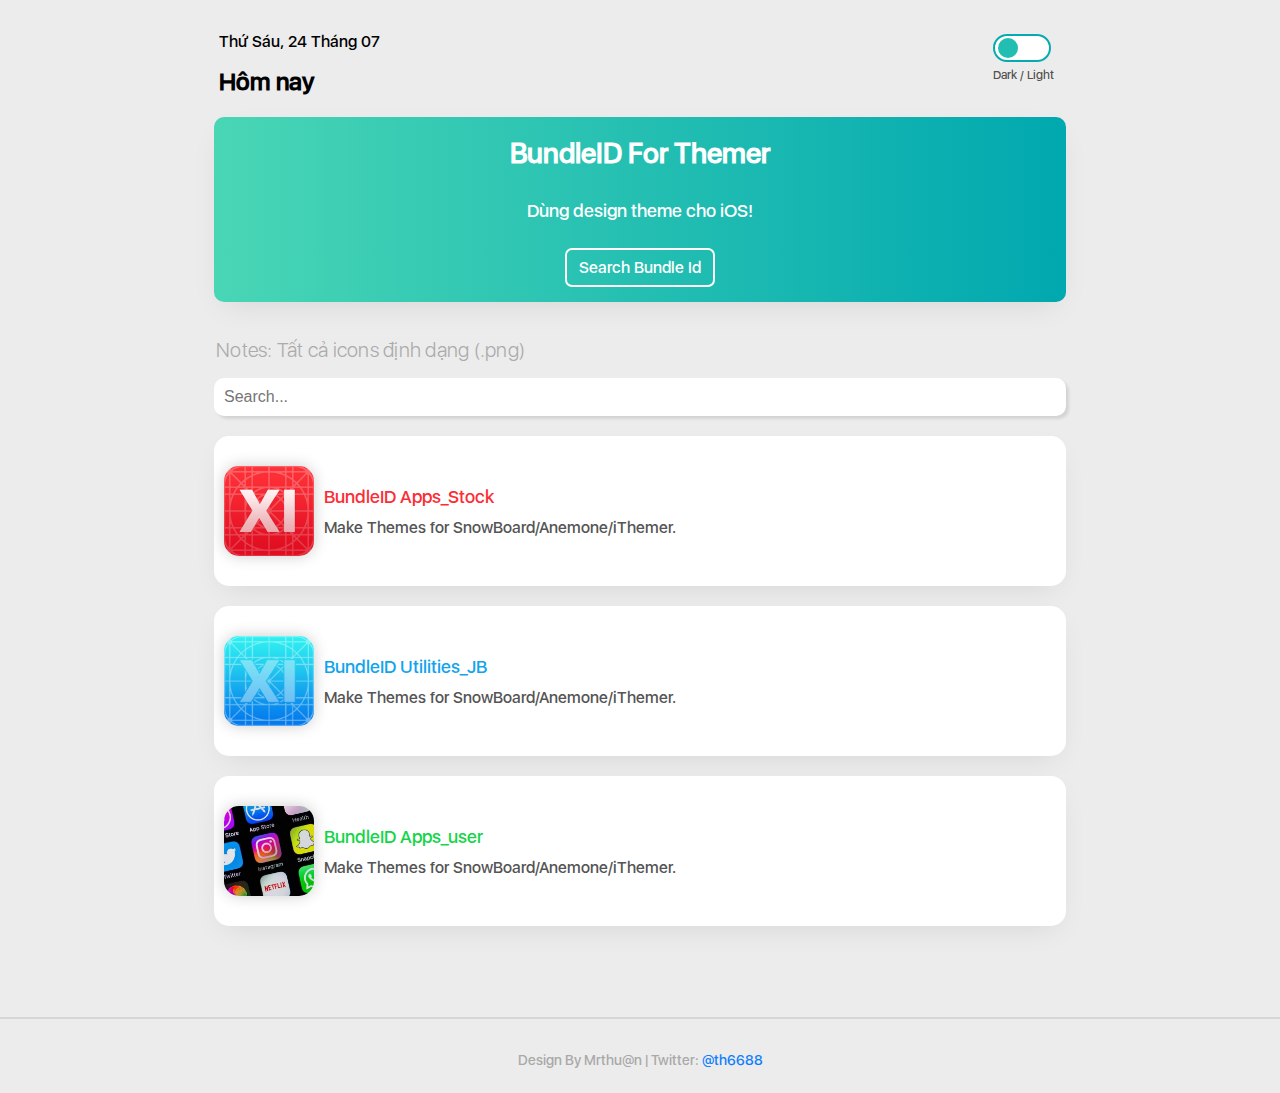
<file: index.html>
<!DOCTYPE html>
<html lang="en">
<head>
    <meta charset="UTF-8">
    <meta name="viewport" content="width=device-width, initial-scale=1.0">
    <meta http-equiv="X-UA-Compatible" content="ie=edge">
    <link rel="stylesheet" type="text/css" href="css/style.css">
	<script src="https://ajax.googleapis.com/ajax/libs/jquery/1.11.0/jquery.min.js"></script>
	<script src="js/main.js"></script>
    <title>iTheming BundleID</title>
<style>
/*bundleid list*/

.bundle-title {
  text-align: center;
  font-weight: normal;
  font-size: 20px;
  margin: 0px;
}
.bundle-name{
  width: 100%;
  padding: 10px;
  margin: 15px auto;
  background-color: #fff;
  box-shadow: 3px 3px 3px rgba(0, 0, 0, 0.1);
  overflow: hidden;
  border-radius: 15px;
}
.bundle-name h2{
  margin: 0 0 6px 0;
  color: #6f93bf;
  font-size: 16px;
}
.bundle-name h4{
  color: #6f6f6f;
  font-size: 14px;
  word-break: break-all;
}
.bundle-icon{
  float: left;
  width: 70px;
  height: auto;
  margin-right: 10px;
  border-radius: 15px;
  box-shadow: 0px 0px 15px 0px rgba(111, 111, 111, 0.2);

}
.bundle-id{
  margin: 0;
  padding: 0;
  position: relative;
  left: 0px;
  font-size: 18px;
  line-height: 1.5;
}
input{
	width: 100%;
    border: none;
    background: #fff;
	color: #212121;
	font-size: 16px;
	margin: 10px;
    padding: 10px;
    border-radius: 10px;
	box-shadow: 3px 3px 3px rgba(0, 0, 0, 0.1);
}
/*end bundleid list*/
#package_1{
    display: flex;
    flex-wrap: wrap;
    width: 100%;
    justify-content: initial;
    padding-bottom: 20px;
}

</style>
</head>
<body>
<a id="top_" title="top" style="color:#fff;">Top</a>
    <div class="container">
		<div class="today" style="position:relative;width: 100%;">
			<h2 class="date" id="demo" style="position:relative;font-weight:300;top:5px;width:200px;font-size:12pt;text-align:left;left:15px;"></h2>
			<h1 style="position:relative;top:5px;font-size:18pt;width:120px;text-align:left;left:15px;">Hôm nay</h1>
			<div class="toggle"><div class="titletoggle" id="abc">Dark / Light</div></div>
		</div>
        <div class="main">
			
			<div class="header">
				<h1>BundleID For Themer</h1>
					<p class="lead">Dùng design theme cho iOS!</p>
					<div class="repo">
					<a class="addrepo" href="https://offcornerdev.com/bundleid.html" target="_blank">Search Bundle Id</a>
					</div>
			</div>
				<!--0000000-->
			<div class="title-package">
				<label>Notes: Tất cả icons định dạng (.png)</label>
			</div>
			<div id="package"><noscript><h2 style="margin:auto;color:#ff0000;">Oh! Oh!. JavaScript Disabled!</h2></noscript></div>
        </div>

    </div>
	

<br><hr style="border: 1px solid #d6d6d6;"/>
	
<div class="footer">
	<p>Design By Mrthu@n | Twitter: <a href="https://twitter.com/th6688" target="_blank">@th6688</a></p>
</div>
</body>
</html>
</file>
<file: css/style.css>
@font-face{
	font-family: SF-Compact-Rounded;
	src: url(../fonts/SF-Compact-Rounded.ttf)
	}
	
@font-face{
	font-family: sf-ui-display-bold;
	src: url(../fonts/sf-ui-display-bold.otf) 
	}
	
@font-face{
	font-family: sf-ui-display-medium;
	src: url(../fonts/sf-ui-display-medium.otf) 
	}
	
@font-face{
	font-family: sf-ui-display-light;
	src: url(../fonts/sf-ui-display-light.otf) 
	}
	
body{
    margin: 0;
    padding: 0;
    background: rgb(236, 236, 236);
	font-family: 'sf-ui-display-medium', sans-serif;
}
/*
.main1{
    background-color: rgb(236, 236, 236);
    height: 100vh;
    padding: 0px;
    display: flex;
    flex-direction: column;
}*/
.container{
    background-color: rgb(236, 236, 236);
    padding: 14px;
    display: flex;
    flex-direction: column;
    align-items: center;
	max-width: 900px;
	margin: auto;
}
#package, .main {
    display: flex;
    flex-wrap: wrap;
    width: 100%;
    justify-content: initial;
    padding-bottom: 20px;
}
.title-package{
	 display: flex;
    -webkit-box-align: end;
    align-items: flex-end;
    flex-wrap: wrap;
    -webkit-box-pack: justify;
    justify-content: space-between;
    line-height: 1;
    font-weight: 500;
    padding-bottom: 0.5rem;
    padding-top: 1.5rem;
	margin: 0px 12px;
}
.title-package>label {
	font-family: sf-ui-display-light;
    line-height: 1;
    display: inline-flex;
    width: auto;
    padding-top: .25rem;
    font-size: 1.25em;
    color: #ababab;
    letter-spacing: .25px;
    text-align: left;
}
.package{
    display: flex;
    overflow: hidden;
    position: relative;
    transition: all 0s ease 0s;
    width: 100%;
    height: 150px;
    background-color: rgb(255, 255, 255);
    margin: 10px;
    border-radius: 15px;
    box-shadow: rgba(0, 0, 0, 0.1) 0px 10px 30px -10px;
    padding: 0px 10px;
}
.package:active{
	-webkit-transform: scale3d(0.97, 0.97, 1);
	transition: 0.3s;
}
.icon{
    position: relative;
    align-items: center;
    justify-content: center;
    display: flex;
    align-self: center;
}
.icon img{
    height: 100%;
    width: 90px;
    border-radius: 15px;
    object-fit: contain;
	box-shadow: 0px 0px 15px 0px rgba(0, 0, 0, 0.2);
}
.tweak{
    display: flex;
    flex: 1 1 0%;
    justify-content: center;
    flex-direction: column;
    margin-left: 10px;
}
.title{
    font-size: 18px;
    color: #333333;
    margin: 1px 0px;
    cursor: default;
    align-items: center;
    font-weight: normal;
	margin-bottom: 10px;
}
.subtitle{
    font-size: 16px;
    color: rgb(85, 85, 85);
    margin: 1px 0px;
    cursor: default;
    align-items: center;
	word-break: break-all;
}
.price{
    font-size: 11px;
    color: #fff;
    margin: 0px;
    cursor: default;
    align-items: center;
    font-weight: bold;
    background-color: #4ac346;
    display: inline-block;
    padding: 4px;
    border-radius: 5px;
}
/**/
*{
	-webkit-box-sizing: border-box;
    -moz-box-sizing: border-box;
    box-sizing: border-box;
}   
.header {
	text-align: center;
    margin: 10px;
	color: #fff;
	background: #ffffff;
    border-radius: 10px;
    width: 100%;
    height: auto;
    box-shadow: rgba(0, 0, 0, 0.1) 0px 10px 30px -10px;
    padding: 0px 10px;
    background-image: linear-gradient(90deg,#49d6b5,#00a8af);
}
.header h1 {
    font-size: 28px;
    font-weight: bold;
}
.header p.lead{
    padding-top: 10px;
    font-size: 18px;
    line-height: 1.3;
    display: block;
    color: #fff;
}
.addrepo{
	display: inline-block;
	margin-top: 0.5rem;
	padding: 0.5rem 0.75rem;
	color: #fff;
	background-color: transparent;
	font-size: 16px;
	text-decoration: none;
	border-radius: 7px;
	border: 2px solid #fff;
	cursor: pointer;
	
}
.addrepo:hover{
	color: #199473;
	background-color: #fff;
	border: 2px solid #fff;
}
.repo{
	margin: 15px;
	align-items: center;
	justify-content: center;
	height: auto;
}

/*listapp*/
#listapp{
	width: 100%;
	margin:10px;
}
a{
	text-decoration: none;
	color:#909090;
}
.listpackages {
  width: 100%;
  padding: 20px;
  margin: 30px auto;
  background-color: #fff;
  box-shadow: 3px 3px 3px rgba(0, 0, 0, 0.1);
  overflow: hidden;
  border-radius: 15px;
}
.iconpackages{
  float: left;
  width: 70px;
  height: auto;
  margin-right: 15px;
  border-radius: 5px;
}
.listpackages h2 {
  margin: 0 0 6px 0;
}
.namepackages{
  font-size: 1.5rem;
  font-weight: normal;
  margin: 0 0 1rem 0;
}
.section-packages {
  font-size: 1.2rem;
  color: #ff3c3c;
  vertical-align: middle;
}
.descriptionpackages {
  margin: 0;
  padding: 0;
  position: relative;
  font-size: 16px;
  line-height: 1.5;
  list-style: none;
}
.descriptionpackages li{
	text-align: left;
}
/*end listapp*/
.footer{
	display: block;
    padding: 10px;
    align-items: center;
	position: absolute;
	width: 100%;
	margin: auto;
	}
.footer a{color: #0f7fff;cursor: pointer;}
.footer p{
	color: #a9a9a9;
	text-align: center;
	font-size: 14px;
	margin: 15px;
}
/*end footer*/

/*toggle*/
.titletoggle{
    position: absolute;
    top: 32px;
    width:70px;
    height: 20px;
    right: -14px;
    color: rgba(0,0,0,0.68);
    font-size: 12px;
}
.toggle{
    position: absolute;
    top: 20px;
    right: 25px;
    background: #fff;
    border: 2px solid #05abaf;
    height: 28px;
    width: 58px;
    cursor: pointer;
    border-radius: 20px;
    transition: 0.2s;
}
.toggle.active{
    background: #22beb2;
    border: 2px solid #fff;
}
.toggle:before{
    content: '';
    position: absolute;
    top: 2px;
    left: 3px;
    width: 20px;
    height: 20px;
    background: #22beb2;
    border-radius: 50%;
    transition: 0.2s;

}
.toggle.active:before{
    left: 31px;
    background: #ffffff;
    transition: 0.2s;
}
body.dark{background: #1d1d1d;}
body.dark .container{background: #1d1d1d;}
body.dark .titletoggle{color: #d1d1d1;}
body.dark h1{color: #f3f3f3;}
body.dark h2{color: #b1b1b1;}
body.dark h3{color: #a7a7a7;}
body.dark h4{color: #a1a1a1;}
body.dark p{color: #dddddd;}
body.dark .header{background-image: linear-gradient(90deg,#fd1545,#9c01e5)}
body.dark .title-package>label{color:#d1d1d1;}
body.dark .package{background-color: rgba(255, 255, 255, 0.07);}
body.dark .listpackages{background-color: rgba(255, 255, 255, 0.07)}
body.dark .bundle-name{background-color: rgba(255, 255, 255, 0.07)}
body.dark input{background-color: rgba(255, 255, 255, 0.07);color: #f5f5f5;}

/*Scrool Top*/
#top_ {
  display: inline-block;
  background-color: #16d720;
  width: 65px;
  height: 40px;
  text-align: center;
  border-radius: 5px;
  position: fixed;
  bottom: 80px;
  right: 24px;
  transition: background-color .3s, opacity .5s, visibility .5s;
  opacity: 0;
  font-size: 22px;
  visibility: hidden;
  z-index: 1000;
}
#top_::after {
  content: "";
  font-weight: bold;
  font-style: normal;
  font-size: 28px;
  color: #fff;
}
#top_:hover {
  cursor: pointer;
  background-color: #22a529;
}
#top_:active {
  background-color: #555;
}
#top_.show {
  opacity: 1;
  visibility: visible;
  transition: all 1s ease 1s;
}
</file>
